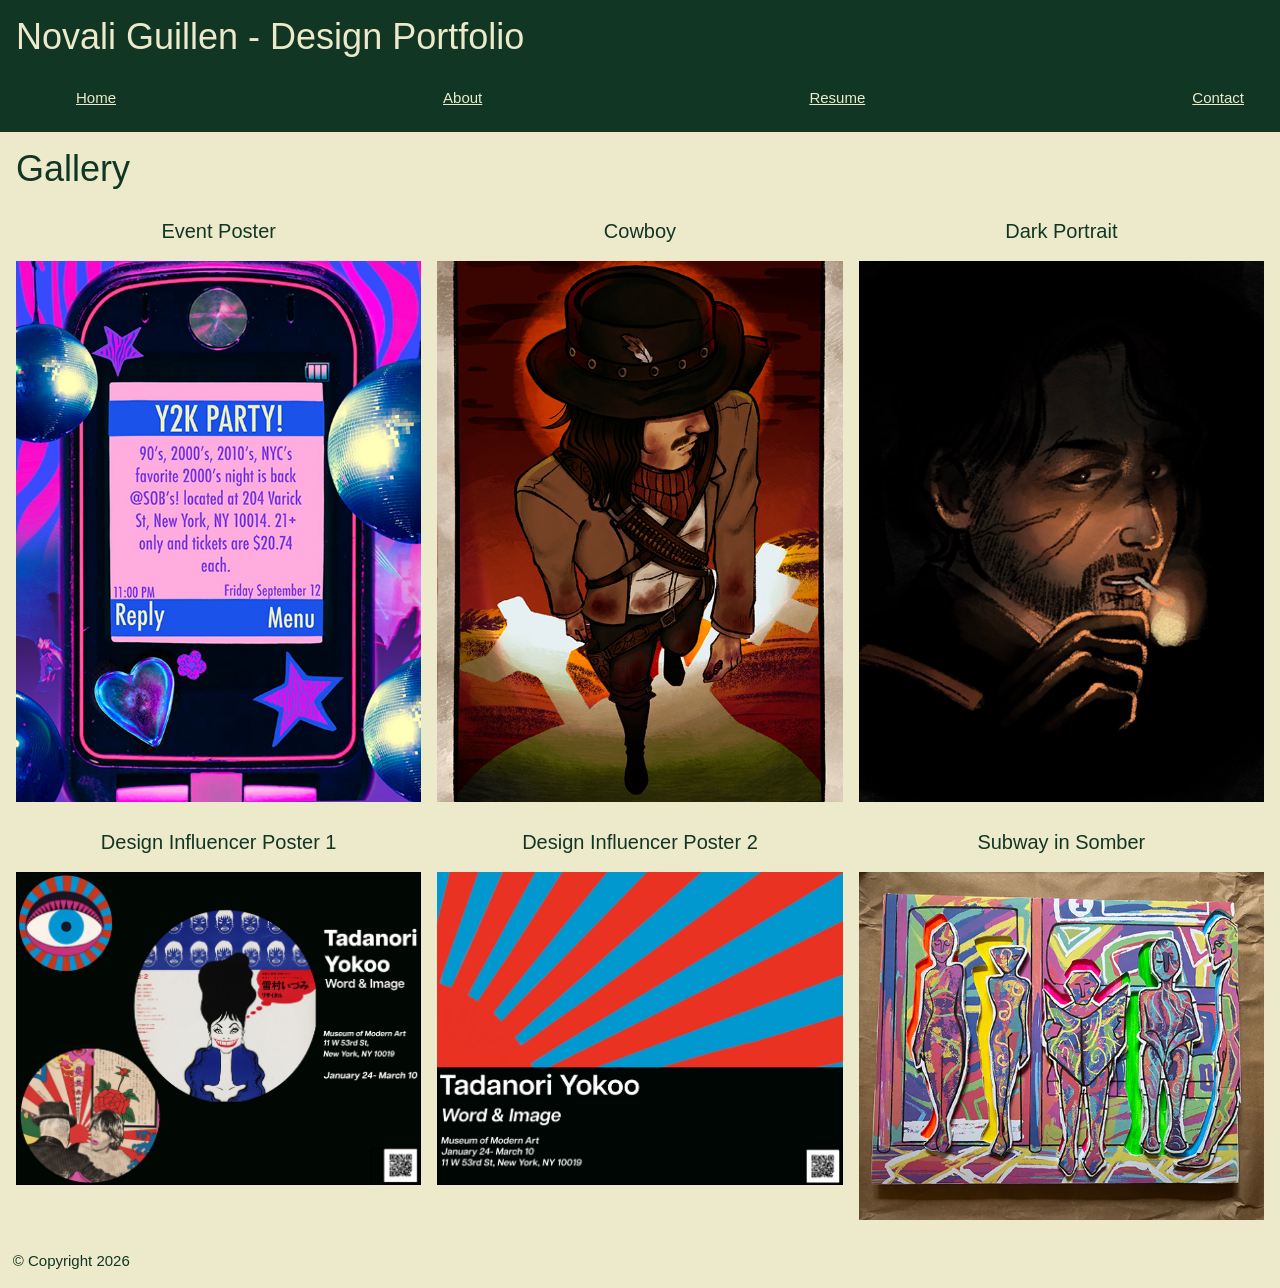
<file: index.html>
<!DOCTYPE html>
<html lang="en">
    <head>
        <title>Portfolio</title>
        <meta charset="UTF-8">
        <meta name="viewport" content="width=device-width, initial-scale=1">
        <link rel="stylesheet" href="https://www.w3schools.com/w3css/4/w3.css">
        <link rel="stylesheet" href="css/my-styles.css">
    </head>
    <body>
        <div>

            <header class="w3-container">  <!--w3-container adds 16 pixels of padding 
                around each element; w3-green makes the background green -->
                <h1 style="font-family: Verdana, Geneva, Tahoma, sans-serif;">Novali Guillen - Design Portfolio</h1>
                <nav class="nav-bar">
                    <ul class="nav-menu">
                        <li class="nav-item"><a href="index.html">Home</a></li>
                        <li class="nav-item"><a href="about.html">About</a></li>
                        <li class="nav-item"><a href="resume.html">Resume</a></li>
                        <li class="nav-item"><a href="contact.html">Contact</a></li>
                    </ul>
                    <div class="hamburger">
          <span class="bar"></span>
          <span class="bar"></span>
          <span class="bar"></span>
          <span class="bar"></span>
        </div>
                </nav>
            </header>

            <div class="w3-container">
                <h1 style="font-family: Verdana, Geneva, Tahoma, sans-serif;">Gallery</h1>
            </div>

            <section class="w3-row-padding row-color-1">
                
                <article class="w3-col s12 m4 l4">
                    <h4> Event Poster</h4>
                    <p font-style="Quicksand"><img src="./assets/event_poster_full_size.jpg" alt="event_poster_full_size"></p>
                </article>
                <article class="w3-col s12 m4 l4">
                    <h4>Cowboy</h4>
                    <p font-style="Quicksand"><img src="./assets/cowboy_full_size.png" alt="cowboy_full_size"></p>
                </article>
                <article class="w3-col s12 m4 l4">
                    <h4>Dark Portrait</h4>
                    <p font-style="Quicksand"><img src="./assets/dark_portrait_full_size.jpg" alt="dark_portrait_full_size"></p>
                </article>
                    <article class="w3-col s12 m4 l4">
                    <h4>Design Influencer Poster 1</h4>
                    <p font-style="Quicksand"><img src="./assets/Design influencer (1).jpg" alt="design_influencer_1"></p>
                </article>
                <article class="w3-col s12 m4 l4">
                    <h4>Design Influencer Poster 2</h4>
                    <p font-style="Quicksand"><img src="./assets/Design influencer (2).jpg" alt="design_influencer_2_full_size"></p>
                </article>
                <article class="w3-col s12 m4 l4">
                    <h4>Subway in Somber</h4>
                    <p font-style="Quicksand"><img src="./assets/canvas_full_size.jpg" alt="canvas_full_size"></p>
                </article>
            </section>
            
            <footer>
                <p>&copy; Copyright 2026</p>
            </footer>
        </div>

        <script src="script.js"></script>



	</body>
</html>
</file>
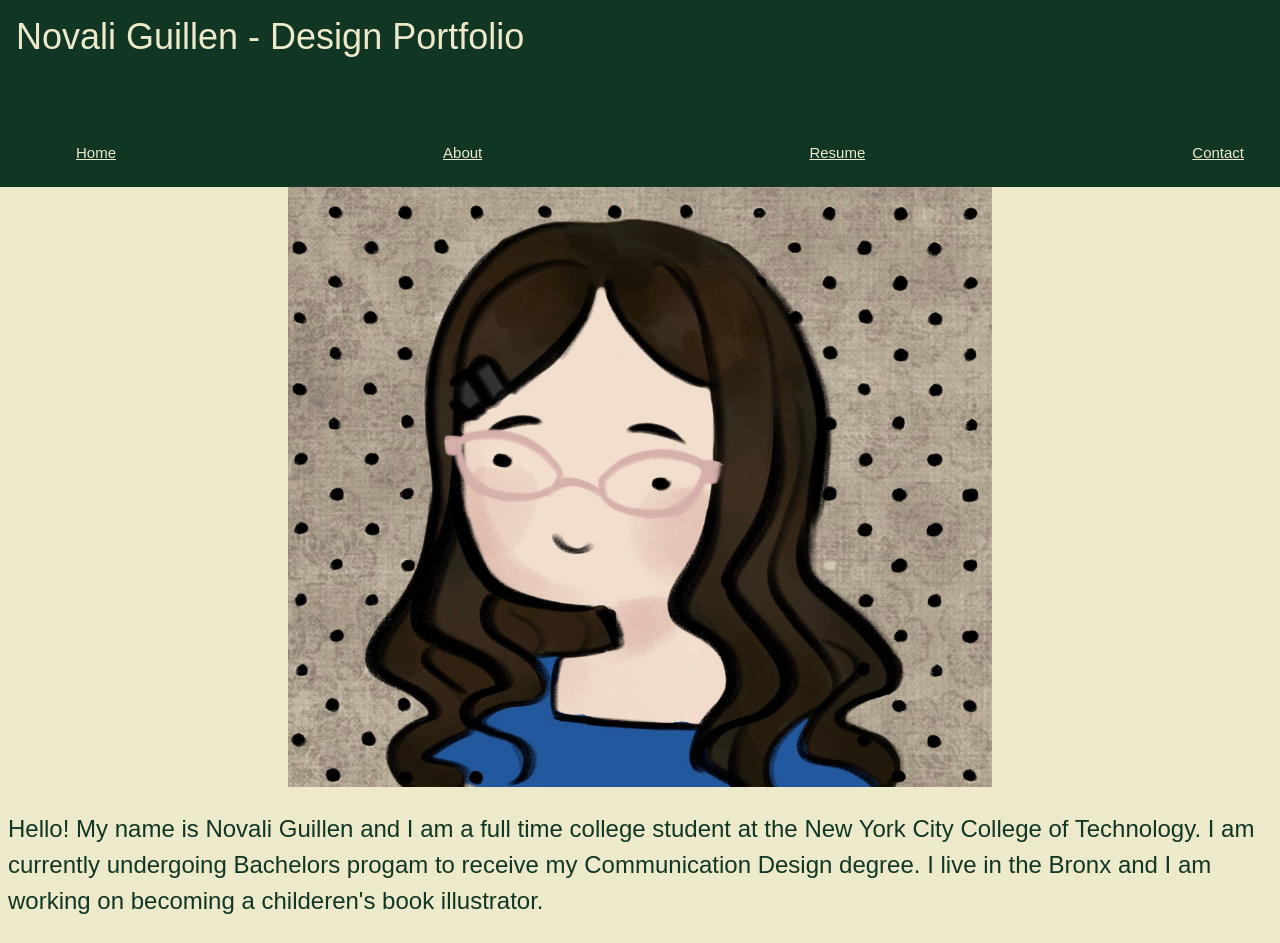
<file: about.html>
<!DOCTYPE html>
<html lang="en">
    <head>
        <title>About</title>
        <meta charset="UTF-8">
        <meta name="viewport" content="width=device-width, initial-scale=1">
         <link rel="stylesheet" href="https://www.w3schools.com/w3css/4/w3.css">
        <link rel="stylesheet" href="css/my-styles.css">
    </head>

<body>
    <header class="w3-container">
        <h1>Novali Guillen - Design Portfolio</h1>
        <h2>About</h2>
        <nav class="nav-bar">
                    <ul class="nav-menu">
                        <li class="nav-item"><a href="index.html">Home</a></li>
                        <li class="nav-item"><a href="about.html">About</a></li>
                        <li class="nav-item"><a href="resume.html">Resume</a></li>
                        <li class="nav-item"><a href="contact.html">Contact</a></li>
                    </ul>
                </nav>
    </header>

       <section class="w3-row-padding row-color-1">
        <img src="./assets/resume_pic.jpeg" style="width:fit-content" alt="resume_pic" class="center" width="700" height="600">
        <p style="font-size: 24px;" font-style="Quicksand"> Hello! My name is Novali Guillen and I am a full time college student at the New York City College of Technology.
            I am currently undergoing Bachelors progam to receive my Communication Design degree. I live
            in the Bronx and I am working on becoming a childeren's book illustrator.
        </p>

       </section>
    

</body>
</file>
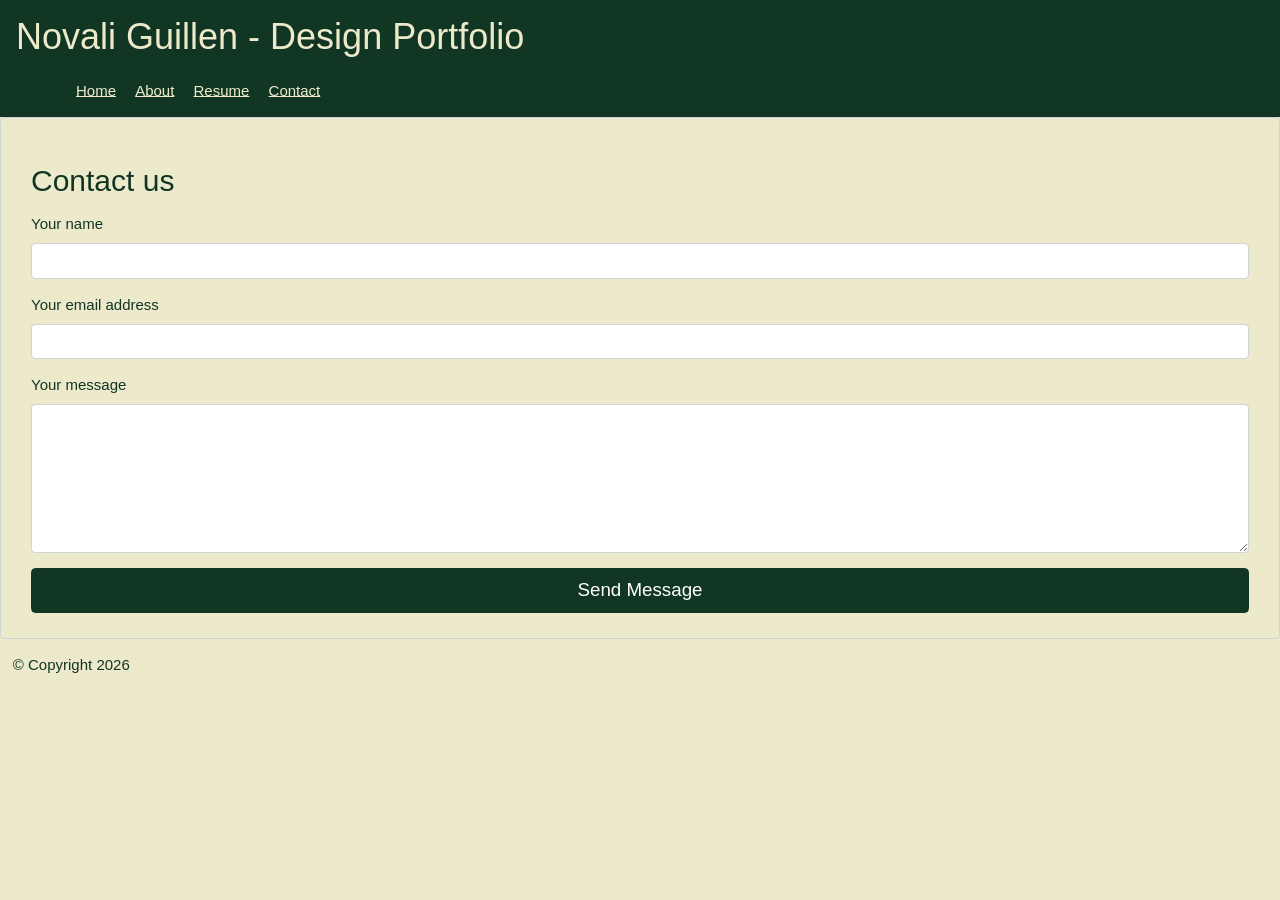
<file: contact.html>
<!DOCTYPE html>
<html lang="en">
    <head>
        <title>Portfolio</title>
        <meta name="viewport" content="width=device-width, initial-scale=1">
        <link rel="stylesheet" href="https://www.w3schools.com/w3css/4/w3.css">
        <link rel="stylesheet" href="css/my-styles.css">
    </head>
    <body>
        <div>
            <header class="w3-container"> 
                <h1>Novali Guillen - Design Portfolio</h1>
                <nav>
                    <ul>
                        <li><a href="index.html">Home</a></li>
                        <li><a href="about.html">About</a></li>
                        <li><a href="resume.html">Resume</a></li>
                        <li><a href="contact.html">Contact</a></li>
                    </ul>
                </nav>
            </header>
            
            <div class="fcf-body">
            <div id="fcf-form">
             <h2 class="fcf-h3">Contact us</h2>
             <form id="fcf-form-id" class="fcf-form-class" method="post" action="https://api.web3forms.com/submit">

             <input type="hidden" name="access_key" value="c41ba809-2461-46ba-acee-be329c490950">

         <div class="fcf-form-group">
            <label for="Name" class="fcf-label">Your name</label>
            <div class="fcf-input-group">
                <input type="text" id="Name" name="name" class="fcf-form-control" required>
            </div>
        </div>
         <div class="fcf-form-group">
            <label for="Email" class="fcf-label">Your email address</label>
            <div class="fcf-input-group">
                <input type="email" id="Email" name="Email" class="fcf-form-control" required>
            </div>
        </div>


        <div class="fcf-form-group">
            <label for="Message" class="fcf-label">Your message</label>
            <div class="fcf-input-group">
                <textarea id="Message" name="message" class="fcf-form-control" rows="6" maxlength="3000" required></textarea>
            </div>
        </div>


        <div class="fcf-form-group">
            <button type="submit" id="fcf-button" class="fcf-btn fcf-btn-primary fcf-btn-lg fcf-btn-block">Send Message</button>
        </div>


    </form>
    </div>


</div>




            <footer>
                <p>&copy; Copyright 2026</p>
            </footer>
        </div>

        
	</body>
</html>
</file>
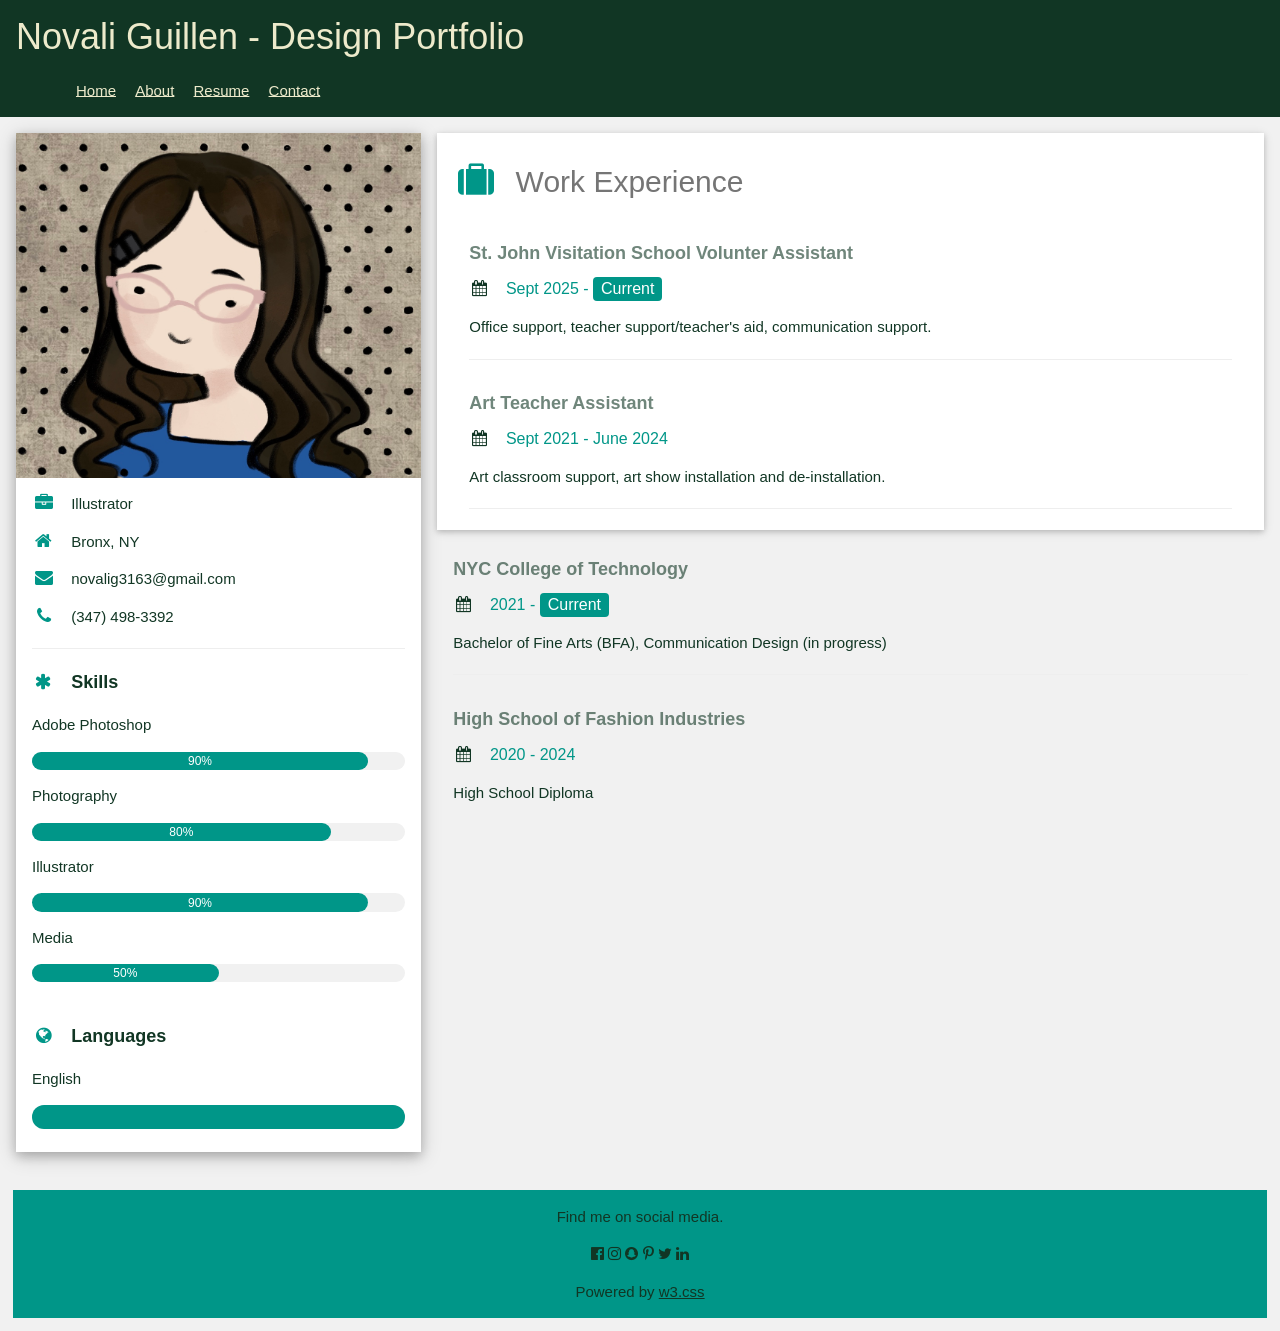
<file: resume.html>
<!DOCTYPE html>

<!-- THIS RESUME TEMPLATE USES W3.CSS. IT HAS A SIDEBAR ON THE LEFT. 
    IT ALSO USES FONT AWESOME ICONS.
    I MODIFIED A TEMPLATE FROM CODEPEN TO CUSTOMIZE THIS TEMPLATE FOR OUR CLASS. 
    I'VE ALSO ADDED SOME HELPFUL INSTRUCTIONS FOR YOU.
    READ EACH OF THE COMMENTS IN THE CODE FOR INSTRUCTIONS!
Source: https://codepen.io/nathan-sr/pen/WNgPLvr -->
<html lang="en">
    <head>
        <!-- Remember to replace this title with the name of your website! -->
        <title>Novali Guillen - Portfolio</title>

        <!-- Keep this stuff. It makes the site responsive and makes w3.css work. -->
        <meta charset="UTF-8">
        <meta name="viewport" content="width=device-width, initial-scale=1">
        <link rel="stylesheet" href="https://www.w3schools.com/w3css/4/w3.css">
       
        <!-- Keep this too. This template uses Font Awesome icons, and this makes them work.  -->
        <link rel="stylesheet" href="https://cdnjs.cloudflare.com/ajax/libs/font-awesome/4.7.0/css/font-awesome.min.css">

        <!-- The example uses the Roboto google font. If you are using a different font, swap out this link
        for the link to your fonts. -->
        <link rel='stylesheet' href='https://fonts.googleapis.com/css?family=Roboto'>
        
        
       
        <!-- *** Paste the link to your CSS style sheet here. ***
        *                                                         *
        *          *   LINK TO YOUR CSS FILE GOES HERE  *         *
        *                                                         *
        ***********************************************************
     --> <link rel="stylesheet" href="css/my-styles.css">
    </head>


    <body class="w3-light-grey">


        <!-- *** PASTE YOUR WEBSITE'S HEADER AND NAV HERE FROM YOUR INDEX.HTML
        *                                                                   *
        *                                                                   *
        *                    *     YOUR NAV GOES HERE !    *                *
        *                                                                   *
        *                                                                   *
        *********************************************************************
    -->  <header class="w3-container">  
                <h1>Novali Guillen - Design Portfolio</h1>
                <nav>
                    <ul>
                        <li><a href="index.html">Home</a></li>
                        <li><a href="about.html">About</a></li>
                        <li><a href="resume.html">Resume</a></li>
                        <li><a href="contact.html">Contact</a></li>
                    </ul>
                </nav>
            </header>

        <!-- Page Container -->
        <div class="w3-content w3-margin-top" style="max-width:1400px;">

        <!-- The Grid -->
            <div class="w3-row-padding">
            
                <!-- Left Column -->
                <div class="w3-third">
                
                    <div class="w3-white w3-text-grey w3-card-4">
                        <div class="w3-display-container">
                            <img src="./assets/resume_pic.jpeg" style="width:100%" alt="Avatar">
                            <div class="w3-display-bottomleft w3-container w3-text-black">
                            </div>
                        </div>
                        <div class="w3-container">

                            <!--HOW TO USE FONT AWESOME ICONS
                                This template uses these font awesome icons. to use a font awesome icon, 
                                1. go to this site and find an icon you like: https://fontawesome.com/icons 
                                2. Grab the name of the icon. Let's say you choose "cube." Then, go down to one of the places below that has 
                                classes of "fa" and "fa-[something]." You are going to replace the word "something" with "cube."
                                3. That's it! the line of code should read something like: 
                                <p><i class="fa fa-cube fa-fw w3-margin-right w3-large w3-text-teal"></i>Designer</p>
                            -->

                            <p><i class="fa fa-briefcase fa-fw w3-margin-right w3-large w3-text-teal"></i>Illustrator</p>
                            <p><i class="fa fa-home fa-fw w3-margin-right w3-large w3-text-teal"></i>Bronx, NY</p>
                            <p><i class="fa fa-envelope fa-fw w3-margin-right w3-large w3-text-teal"></i>novalig3163@gmail.com</p>
                            <p><i class="fa fa-phone fa-fw w3-margin-right w3-large w3-text-teal"></i>(347) 498-3392</p>
                            <hr>

                            <p class="w3-large"><b><i class="fa fa-asterisk fa-fw w3-margin-right w3-text-teal"></i>Skills</b></p>
                            <p>Adobe Photoshop</p>
                            <div class="w3-light-grey w3-round-xlarge w3-small">
                                <div class="w3-container w3-center w3-round-xlarge w3-teal" style="width:90%">90%</div>
                            </div>
                            <p>Photography</p>
                            <div class="w3-light-grey w3-round-xlarge w3-small">
                                <div class="w3-container w3-center w3-round-xlarge w3-teal" style="width:80%">
                                    <div class="w3-center w3-text-white">80%</div>
                                </div>
                            </div>
                            <p>Illustrator</p>
                            <div class="w3-light-grey w3-round-xlarge w3-small">
                                <div class="w3-container w3-center w3-round-xlarge w3-teal" style="width:90%">90%</div>
                            </div>
                            <p>Media</p>
                            <div class="w3-light-grey w3-round-xlarge w3-small">
                                <div class="w3-container w3-center w3-round-xlarge w3-teal" style="width:50%">50%</div>
                            </div>
                            <br>

                            <p class="w3-large w3-text-theme"><b><i class="fa fa-globe fa-fw w3-margin-right w3-text-teal"></i>Languages</b></p>
                            <p>English</p>
                            <div class="w3-light-grey w3-round-xlarge">
                                <div class="w3-round-xlarge w3-teal" style="height:24px;width:100%"></div>
                            </div>
                           
                            <br>
                        </div>
                    </div>
                    <br>

                <!-- End Left Column -->
                </div>

                <!-- Right Column -->
                <div class="w3-twothird">
                
                <div class="w3-container w3-card w3-white w3-margin-bottom">
                    <h2 class="w3-text-grey w3-padding-16"><i class="fa fa-suitcase fa-fw w3-margin-right w3-xxlarge w3-text-teal"></i>Work Experience</h2>
                    <div class="w3-container">
                    <h5 class="w3-opacity"><b> St. John Visitation School Volunter Assistant</b></h5>
                    <h6 class="w3-text-teal"><i class="fa fa-calendar fa-fw w3-margin-right"></i>Sept 2025 - <span class="w3-tag w3-teal w3-round">Current</span></h6>
                    <p>Office support, teacher support/teacher's aid, communication support.</p>
                    <hr>
                    </div>
                    <div class="w3-container">
                    <h5 class="w3-opacity"><b>Art Teacher Assistant</b></h5>
                    <h6 class="w3-text-teal"><i class="fa fa-calendar fa-fw w3-margin-right"></i>Sept 2021 - June 2024</h6>
                    <p>Art classroom support, art show installation and de-installation.</p>
                    <hr>
                    </div>
                   
                </div>

                    <div class="w3-container">
                    <h5 class="w3-opacity"><b>NYC College of Technology</b></h5>
                    <h6 class="w3-text-teal"><i class="fa fa-calendar fa-fw w3-margin-right"></i>2021 - <span class="w3-tag w3-teal w3-round">Current</span></h6>
                    <p>Bachelor of Fine Arts (BFA), Communication Design (in progress)</p>
                    <hr>
                    </div>
                    <div class="w3-container">
                    <h5 class="w3-opacity"><b> High School of Fashion Industries</b></h5>
                    <h6 class="w3-text-teal"><i class="fa fa-calendar fa-fw w3-margin-right"></i>2020 - 2024</h6>
                    <p>High School Diploma</p><br>
                    </div>
                </div>

                <!-- End Right Column -->
                </div>
                
            <!-- End Grid -->
            </div>
        
        <!-- End Page Container -->
        </div>

        <footer class="w3-container w3-teal w3-center w3-margin-top">
            <p>Find me on social media.</p>
            <i class="fa fa-facebook-official w3-hover-opacity"></i>
            <i class="fa fa-instagram w3-hover-opacity"></i>
            <i class="fa fa-snapchat w3-hover-opacity"></i>
            <i class="fa fa-pinterest-p w3-hover-opacity"></i>
            <i class="fa fa-twitter w3-hover-opacity"></i>
            <i class="fa fa-linkedin w3-hover-opacity"></i>
            <p>Powered by <a href="https://www.w3schools.com/w3css/default.asp" target="_blank">w3.css</a></p>
        </footer>

    </body>

</html>
</file>
<file: css/my-styles.css>
* {
        font-family:Verdana, Geneva, Tahoma, sans-serif;
        color: #113624;
        box-sizing: border-box;
    }

        header{
            background-color: #113624;
        }

        li{
         list-style: none;
           }

         body {
         background-color: #EDEACB;
         }


.container{
  max-width: 1224px;
  width: 92%;
  margin: 0 auto;
}

.navbar{
  min-height: 70px;
  display: flex;
  justify-content: space-between;
  align-items: center;
}

.nav-branding{
  font-size: 2rem;
}

.nav-menu{
  display: flex;
  justify-content: space-between;
  align-items: center;
  gap: 60px;
}

.nav-link{
  transition: 0.3s ease-out;
}

.hamburger{
  display: none;
  cursor: pointer;
}

.bar{
  display: block;
  width: 25px;
  height: 3px;
  margin: 5px auto;
  -webkit-transition: all 0.3s ease;
  transition: all 0.3s ease;
  background-color: white;
}

@media(max-width:1024px){
  .hamburger{
    display: block;
  }

  .hamburger.active .bar:nth-child(2){
    opacity: 0;
  }
  .hamburger.active .bar:nth-child(1){
    transform: translateY(8px) rotate(45deg);
  }
  .hamburger.active .bar:nth-child(3){
    transform: translateY(-8px) rotate(-45deg);
  }

  .nav-menu{
    position: fixed;
    left: -100%;
    top: 70px;
    gap: 0;
    flex-direction: column;
    background-color: #113624;
    width: 100%;
    text-align: center;
    transition: 0.3s;
  }

  .nav-item{
    margin: 16px 0;
  }

  .nav-menu.active{
    left: 0;
  }
}

        header h1 {
        color: #EDEACB;
        font-family: Verdana, Geneva, Tahoma, sans-serif;
       }

        article h4 {
        text-align: center;}

       

        article img {
        max-width: 100%;
        height:auto;}

        nav, #feature, footer {
        margin: 1%; }

        nav li {
        display: inline;
		padding: 0.5em;
        color: #EDEACB;}

        .row-color-1 {
            background-color:#EDEACB;
        }


        .center {
  display: block;
  margin-left: auto;
  margin-right: auto;
  width: 50%;
}

#fcf-form {
    display:block;
}


.fcf-body {
    margin: 0;
    font-family: -apple-system, Anton;
    font-size: 1rem;
    font-weight: 400;
    line-height: 1.5;
    color: #212529;
    text-align: left;
    background-color:#EDEACB;
    padding: 30px;
    padding-bottom: 10px;
    border: 1px solid #ced4da;
    border-radius: 0.25rem;
    max-width: 100%;
}


.fcf-form-group {
    margin-bottom: 1rem;
}


.fcf-input-group {
    position: relative;
    display: -ms-flexbox;
    display: flex;
    -ms-flex-wrap: wrap;
    flex-wrap: wrap;
    -ms-flex-align: stretch;
    align-items: stretch;
    width: 100%;
}


.fcf-form-control {
    display: block;
    width: 100%;
    height: calc(1.5em + 0.75rem + 2px);
    padding: 0.375rem 0.75rem;
    font-size: 1rem;
    font-weight: 400;
    line-height: 1.5;
    color: #495057;
    background-color: #fff;
    background-clip: padding-box;
    border: 1px solid #ced4da;
    outline: none;
    border-radius: 0.25rem;
    transition: border-color 0.15s ease-in-out, box-shadow 0.15s ease-in-out;
}


.fcf-form-control:focus {
    border: 1px solid #313131;
}


select.fcf-form-control[size], select.fcf-form-control[multiple] {
    height: auto;
}


textarea.fcf-form-control {
    font-family: -apple-system, Arial, sans-serif;
    height: auto;
}


label.fcf-label {
    display: inline-block;
    margin-bottom: 0.5rem;
}


.fcf-credit {
    padding-top: 10px;
    font-size: 0.9rem;
    color: #545b62;
}


.fcf-credit a {
    color: #545b62;
    text-decoration: underline;
}


.fcf-credit a:hover {
    color: #0056b3;
    text-decoration: underline;
}


.fcf-btn {
    display: inline-block;
    font-weight: 400;
    color: #212529;
    text-align: center;
    vertical-align: middle;
    cursor: pointer;
    -webkit-user-select: none;
    -moz-user-select: none;
    -ms-user-select: none;
    user-select: none;
    background-color: transparent;
    border: 1px solid transparent;
    padding: 0.375rem 0.75rem;
    font-size: 1rem;
    line-height: 1.5;
    border-radius: 0.25rem;
    transition: color 0.15s ease-in-out, background-color 0.15s ease-in-out, border-color 0.15s ease-in-out, box-shadow 0.15s ease-in-out;
}


@media (prefers-reduced-motion: reduce) {
    .fcf-btn {
        transition: none;
    }
}


.fcf-btn:hover {
    color: #212529;
    text-decoration: none;
}


.fcf-btn:focus, .fcf-btn.focus {
    outline: 0;
    box-shadow: 0 0 0 0.2rem rgba(0, 123, 255, 0.25);
}


.fcf-btn-primary {
    color: #fff;
    background-color: #113624;
    border-color: #113624;
}


.fcf-btn-primary:hover {
    color: #fff;
    background-color: #113624;
    border-color: #113624;
}


.fcf-btn-primary:focus, .fcf-btn-primary.focus {
    color: #fff;
    background-color: #113624;
    border-color: #113624;
    box-shadow: 0 0 0 0.2rem rgba(38, 143, 255, 0.5);
}


.fcf-btn-lg, .fcf-btn-group-lg>.fcf-btn {
    padding: 0.5rem 1rem;
    font-size: 1.25rem;
    line-height: 1.5;
    border-radius: 0.3rem;
}


.fcf-btn-block {
    display: block;
    width: 100%;
}


.fcf-btn-block+.fcf-btn-block {
    margin-top: 0.5rem;
}


input[type="submit"].fcf-btn-block, input[type="reset"].fcf-btn-block, input[type="button"].fcf-btn-block {
    width: 100%;
}
</file>
